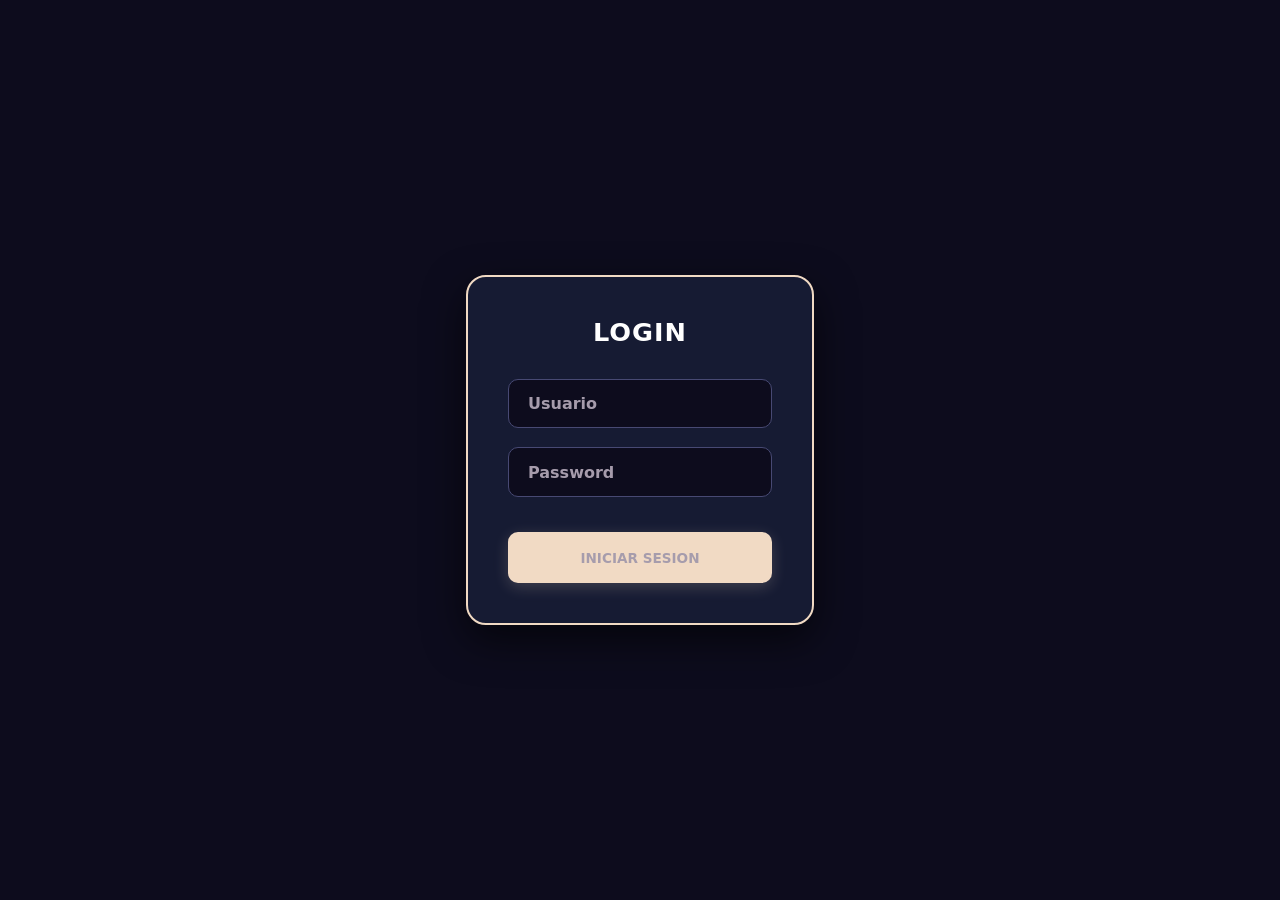
<file: index.html>
<!DOCTYPE html>
<html lang="en">
<head>
    <meta charset="UTF-8">
    <meta name="viewport" content="width=device-width, initial-scale=1.0">
    <title>Document</title>

    <link rel="stylesheet" href="src/components/sections/login/login.css">
</head>
<body>
    <main id="root"></main>
    <script src="index.js" type="module"></script>
</body>
</html>
</file>
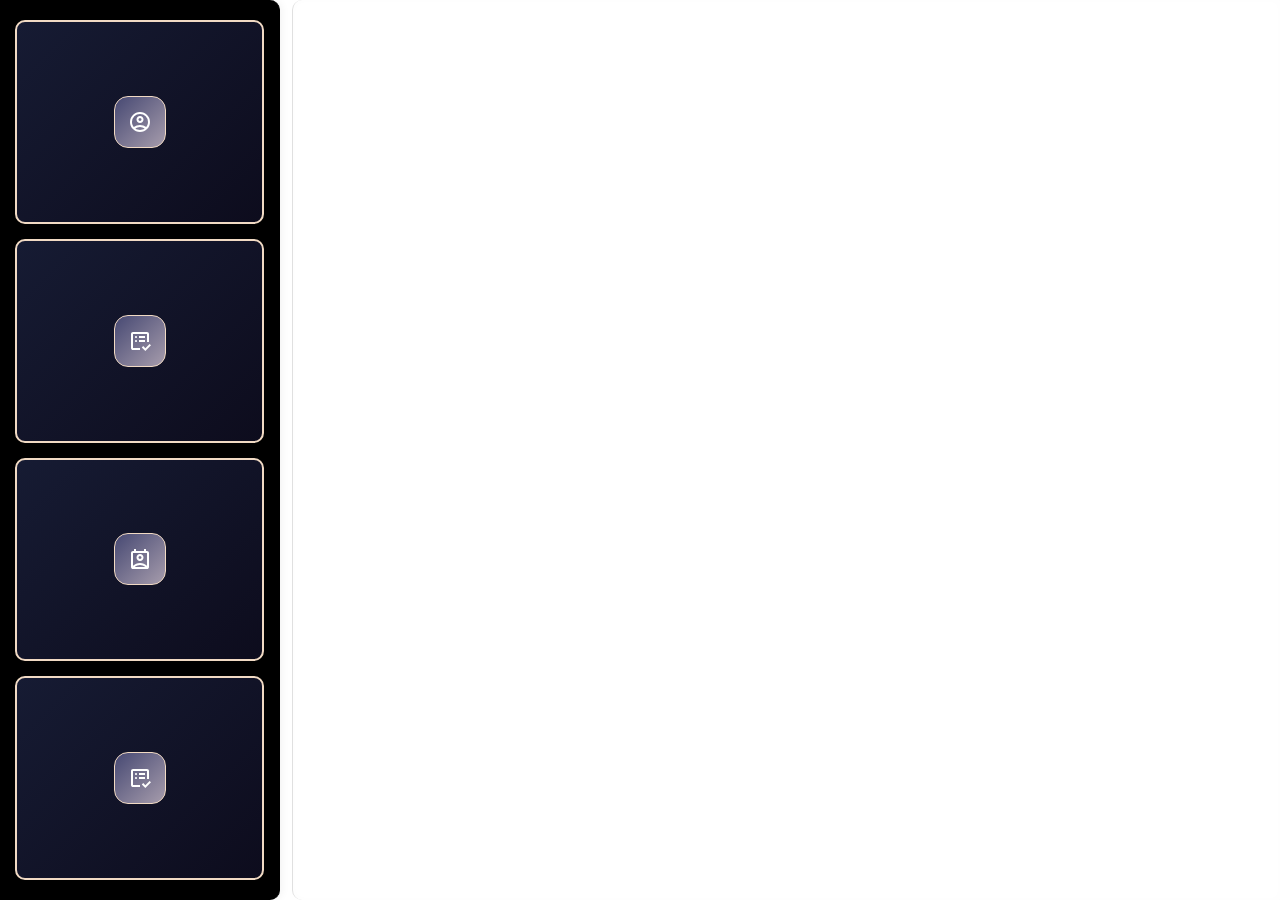
<file: src/app.html>
<!DOCTYPE html>
<html lang="en">
<head>
    <meta charset="UTF-8">
    <meta name="viewport" content="width=device-width, initial-scale=1.0">
    <title>Document</title>
    <link rel="stylesheet" href="app.css">
    <link rel="stylesheet" href="components/common/button/button.css">
    <link rel="stylesheet" href="components/common/itemContacto/intemContacto.css">
    <link rel="stylesheet" href="components/sections/formularioContacto/formulario.css">
    <link rel="stylesheet" href="components/sections/formsTareas/formularioTareas.css">
    <link rel="stylesheet" href="components/common/itemTareas/itemTareas.css">
    <link rel="stylesheet" href="components/sections/detalleContacto/detalleC.css">
</head>
<body>
    <main id="app">
        <nav id="nav"></nav>
        <section id="container"></section>
    </main>

    <script src="app.js" type="module"></script>
</body>
</html>
</file>
<file: src/components/sections/login/login.css>
/* Reset básico */
* {
    box-sizing: border-box;
    font-family: "Poppins", system-ui, sans-serif;
}

/* Fondo general de la app */
body {
    margin: 0;
    height: 100vh;
    background: #0d0c1d; /* El azul ultra oscuro de tu paleta */
    display: flex;
    justify-content: center;
    align-items: center;
}

/* Contenedor login */
.login-container {
    width: 100%;
    max-width: 380px;
    background: #161b33; /* Azul profundo para la tarjeta */
    padding: 2.5rem;
    border-radius: 20px;
    /* Borde beige nítido para que resalte */
    border: 2px solid #f1dac4; 
    box-shadow: 0 15px 40px rgba(0, 0, 0, 0.6);
    display: flex;
    flex-direction: column;
    gap: 1.2rem;
}

/* Título */
.login-container h3 {
    margin: 0 0 0.8rem;
    text-align: center;
    font-weight: 800; /* Negrita extra */
    font-size: 1.6rem;
    color: #ffffff; /* Blanco puro */
    text-transform: uppercase;
    letter-spacing: 1px;
}

/* Inputs */
.login-container input {
    padding: 0.9rem 1.2rem;
    background: #0d0c1d; /* Fondo oscuro para los campos */
    border: 1px solid #474973; /* Borde azul medio */
    border-radius: 10px;
    font-size: 1rem;
    font-weight: 600; /* Texto interno en negrita */
    color: #ffffff; /* Lo que escribes sale blanco */
    transition: all 0.3s ease;
}

.login-container input::placeholder {
    color: #a69cac; /* Gris lila para el placeholder */
}

.login-container input:focus {
    outline: none;
    border-color: #f1dac4; /* Al dar click brilla en beige */
    box-shadow: 0 0 10px rgba(241, 218, 196, 0.2);
    background: #161b33; /* Cambia ligeramente el fondo */
}

/* Botón de Acción */
.login-container button {
    margin-top: 1rem;
    padding: 1rem;
    border: none;
    border-radius: 10px;
    background: #f1dac4; /* El botón es el protagonista en Beige */
    color: #0d0c1d; /* Texto oscuro sobre fondo claro */
    font-size: 1rem;
    font-weight: 800; /* Negrita máxima */
    text-transform: uppercase;
    cursor: pointer;
    transition: all 0.3s ease;
    box-shadow: 0 4px 15px rgba(241, 218, 196, 0.2);
}

.login-container button:hover {
    background: #ffffff; /* Se vuelve blanco puro al pasar el mouse */
    transform: translateY(-2px);
    box-shadow: 0 6px 20px rgba(255, 255, 255, 0.3);
}

.login-container button:active {
    transform: scale(0.96);
}

/* Enlace de "olvidé mi contraseña" o similar si lo tienes */
.login-container a {
    color: #a69cac;
    text-align: center;
    font-size: 0.85rem;
    text-decoration: none;
    font-weight: 600;
    transition: color 0.2s;
}

.login-container a:hover {
    color: #f1dac4;
}
</file>
<file: src/app.css>
* {
    margin: 0;
    padding: 0;
    box-sizing: border-box;
}

html, body {
    width: 100%;
    height: 100%;
    font-family: 'Inter', 'Segoe UI', Arial, sans-serif;
    background-color: #ffffff;
    color: #ffffff;
}

#app {
    display: grid;
    grid-template-columns: 280px 1fr;
    height: 100vh;
    gap: 12px;
}

/* Sidebar / nav */
#nav {
    height: 100vh;
    border-right: 1px solid #000000;
    background-color: #000000;
    overflow-y: auto;
    padding: 20px 15px;
    display: flex;
    flex-direction: column;
    gap: 15px;
    box-shadow: 2px 0 8px rgba(0,0,0,0.05);
    border-radius: 0 10px 10px 0;
}

/* Botones en nav */
#nav .button {
    flex: 1 1 120px;
    display: flex;
    flex-direction: column;
    align-items: center;
    justify-content: center;
    gap: 6px;
    padding: 12px;
    background-color: #f9fafb;
    border-radius: 10px;
    cursor: pointer;
    transition: all 0.25s ease;
    font-weight: 500;
    color: #374151;
    box-shadow: 0 2px 4px rgba(0,0,0,0.05);
}

#nav .button img {
    width: 24px;
    height: 24px;
}

#nav .button:hover {
    background-color: #e5e7eb;
    transform: translateY(-2px);
    box-shadow: 0 6px 15px rgba(0,0,0,0.08);
}

/* Container principal */
#container {
    height: 100vh;
    overflow-y: auto;
    padding: 25px;
    background-color: #ffffff;
    border-left: 1px solid #e0e0e0;
    border-radius: 10px 0 0 10px;
    box-shadow: inset 0 0 10px rgba(0,0,0,0.01);
}

/* Scrollbars */
#container::-webkit-scrollbar,
#nav::-webkit-scrollbar {
    width: 6px;
}

#container::-webkit-scrollbar-thumb,
#nav::-webkit-scrollbar-thumb {
    background-color: rgba(0,0,0,0.15);
    border-radius: 3px;
}

/* --- Responsive: tablets y móviles --- */
@media (max-width: 1024px) {
    #app {
        grid-template-columns: 1fr;
        grid-template-rows: auto 1fr;
        height: auto;
    }

    #nav {
        flex-direction: row;
        flex-wrap: wrap;
        height: auto;
        width: 100%;
        border-right: none;
        border-bottom: 1px solid #e0e0e0;
        padding: 12px 8px;
        gap: 8px;
        justify-content: flex-start;
        border-radius: 0;
        box-shadow: none;
    }

    #container {
        height: auto;
        min-height: 400px;
        border-left: none;
        padding: 20px;
        border-radius: 0;
    }

    #nav .button {
        flex: 1 1 100px;
        font-size: 14px;
        padding: 10px;
    }
}
</file>
<file: src/components/common/button/button.css>
.button {
    display: flex;
    align-items: center;
    justify-content: center; /* Centra el icono en el espacio largo */
    gap: 0; /* Ya no hay espacio necesario porque no hay texto */

    /* Mantenemos el tamaño original de padding para que se vea como antes */
    padding: 1.1rem 1.6rem; 
    border-radius: 18px;

    background: linear-gradient(
        135deg,
        #161b33,
        #0d0c1d
    );

    border: 2px solid #f1dac4;
    cursor: pointer;
    user-select: none;
    transition: all 0.2s ease;
    
    /* Mantenemos la sombra original */
    box-shadow: 0 8px 24px rgba(241, 218, 196, 0.1);
}

.button:hover {
    transform: translateY(-2px);
    background: linear-gradient(
        135deg,
        #474973,
        #161b33
    );
    box-shadow: 0 14px 32px rgba(241, 218, 196, 0.2);
}

/* El contenedor del icono se queda igual para no deformarlo */
.button-image {
    width: 52px;
    height: 52px;
    display: flex;
    align-items: center;
    justify-content: center;

    background: linear-gradient(
        135deg,
        #474973,
        #a69cac
    );

    border-radius: 14px;
    border: 1px solid #f1dac4;
}

.button-image img {
    width: 24px;
    height: 24px;
    filter: brightness(0) invert(1);
}

/* Ocultamos el texto */
.button-text {
    display: none;
}
</file>
<file: src/components/common/itemContacto/intemContacto.css>
/* Contenedor de la lista */
.lista-contactos {
    background-color: #0d0c1d; 
    padding: 20px;
}

.item-contacto {
    display: flex;
    align-items: center;
    gap: 16px;
    padding: 15px 20px;
    border-radius: 12px;
    margin-bottom: 12px;
    
    /* CAMBIO: Usamos el azul más claro de tu paleta para el fondo */
    background: #474973; 
    
    /* Mantenemos el borde beige nítido */
    border: 1px solid #f1dac4; 
    
    transition: all 0.2s ease;
    cursor: pointer;
    box-shadow: 0 4px 12px rgba(0, 0, 0, 0.5);
}

.item-contacto:hover {
    /* Un tono un poco más claro al pasar el mouse para dar feedback */
    background: #5a5d8a; 
    transform: scale(1.01);
    box-shadow: 0 0 20px rgba(241, 218, 196, 0.2);
}

/* Imagen / avatar */
.item-contacto img {
    width: 45px;
    height: 45px;
    border-radius: 50%;
    object-fit: cover;
    border: 2px solid #ffffff; 
    background: #0d0c1d;
    padding: 2px;
}

/* Contenedor de texto */
.item-contacto .info-contacto {
    display: flex;
    flex-direction: column;
    gap: 2px;
}

/* Nombre: BLANCO PURO Y NEGRITA EXTRA */
.contacto-nombre {
    margin: 0;
    font-size: 16px;
    font-weight: 800; 
    color: #ffffff !important; 
    text-shadow: 1px 1px 4px rgba(0, 0, 0, 0.6); /* Sombra para mayor profundidad */
    letter-spacing: 0.3px;
}

/* Teléfono: Usamos el Beige claro para que se vea premium y legible */
.contacto-telefono {
    margin: 0;
    font-size: 14px;
    font-weight: 700; 
    color: #f1dac4 !important; /* Beige de la paleta */
}/* Contenedor de la lista */
.lista-contactos {
    background-color: #0d0c1d; 
    padding: 20px;
}

.item-contacto {
    display: flex;
    align-items: center;
    gap: 16px;
    padding: 15px 20px;
    border-radius: 12px;
    margin-bottom: 12px;
    
    /* CAMBIO: Usamos el azul más claro de tu paleta para el fondo */
    background: #474973; 
    
    /* Mantenemos el borde beige nítido */
    border: 1px solid #f1dac4; 
    
    transition: all 0.2s ease;
    cursor: pointer;
    box-shadow: 0 4px 12px rgba(0, 0, 0, 0.5);
}

.item-contacto:hover {
    /* Un tono un poco más claro al pasar el mouse para dar feedback */
    background: #5a5d8a; 
    transform: scale(1.01);
    box-shadow: 0 0 20px rgba(241, 218, 196, 0.2);
}

/* Imagen / avatar */
.item-contacto img {
    width: 45px;
    height: 45px;
    border-radius: 50%;
    object-fit: cover;
    border: 2px solid #ffffff; 
    background: #0d0c1d;
    padding: 2px;
}

/* Contenedor de texto */
.item-contacto .info-contacto {
    display: flex;
    flex-direction: column;
    gap: 2px;
}

/* Nombre: BLANCO PURO Y NEGRITA EXTRA */
.contacto-nombre {
    margin: 0;
    font-size: 16px;
    font-weight: 800; 
    color: #ffffff !important; 
    text-shadow: 1px 1px 4px rgba(0, 0, 0, 0.6); /* Sombra para mayor profundidad */
    letter-spacing: 0.3px;
}

/* Teléfono: Usamos el Beige claro para que se vea premium y legible */
.contacto-telefono {
    margin: 0;
    font-size: 14px;
    font-weight: 700; 
    color: #f1dac4 !important; /* Beige de la paleta */
}
</file>
<file: src/components/sections/formularioContacto/formulario.css>
/* Formulario */
.form-contacto {
    display: flex;
    flex-direction: column;
    gap: 1rem;
    padding: 1.5rem 1.8rem;
    border-radius: 16px;
    background: linear-gradient(135deg, #ffffff, #f1f5ff);
    border: 1px solid rgba(59, 130, 246, 0.2);
    box-shadow: 0 6px 20px rgba(59, 130, 246, 0.12);
    max-width: 360px;
    margin: 1rem auto;
    transition: transform 0.15s ease, box-shadow 0.2s ease;
}

.form-contacto:hover {
    transform: translateY(-2px);
    box-shadow: 0 12px 28px rgba(59, 130, 246, 0.22);
}

/* Título */
.form-contacto h3 {
    margin: 0;
    font-size: 1.4rem;
    font-weight: 600;
    color: #1e293b;
    text-align: center;
}

/* Inputs */
.input-contacto {
    padding: 0.8rem 1rem;
    border-radius: 14px;
    border: 1px solid #cbd5e1;
    font-size: 0.95rem;
    outline: none;
    transition: border 0.2s, box-shadow 0.2s;
}

.input-contacto:focus {
    border-color: #3b82f6;
    box-shadow: 0 0 8px rgba(59, 130, 246, 0.25);
}

/* Botón agregar */
.btn-agregar {
    padding: 0.9rem 1rem;
    border-radius: 16px;
    border: none;
    background: linear-gradient(135deg, #3b82f6, #6366f1);
    color: #fff;
    font-size: 1rem;
    font-weight: 500;
    cursor: pointer;
    transition: transform 0.15s ease, box-shadow 0.2s ease;
}

.btn-agregar:hover {
    transform: translateY(-2px);
    box-shadow: 0 6px 18px rgba(59, 130, 246, 0.3);
}

.btn-agregar:active {
    transform: scale(0.97);
}
</file>
<file: src/components/sections/formsTareas/formularioTareas.css>
/* Reset básico */
* {
    box-sizing: border-box;
    font-family: "Inter", system-ui, -apple-system, BlinkMacSystemFont, sans-serif;
}

/* Contenedor del formulario */
.form-tareas {
    max-width: 420px;
    margin: 40px auto;
    padding: 28px 24px;
    background: #ffffff;
    border-radius: 16px;
    box-shadow: 0 8px 20px rgba(0, 0, 0, 0.06);
    display: flex;
    flex-direction: column;
    gap: 16px;
    transition: box-shadow 0.2s ease;
}

.form-tareas:hover {
    box-shadow: 0 12px 28px rgba(0, 0, 0, 0.08);
}

/* Inputs */
.input-tarea {
    width: 100%;
    padding: 14px 16px;
    border-radius: 10px;
    border: 1px solid #d1d5db; /* gris suave */
    font-size: 15px;
    background-color: #f9fafb; /* fondo claro */
    transition: border-color 0.2s ease, box-shadow 0.2s ease, background 0.2s ease;
}

.input-tarea::placeholder {
    color: #9ca3af; 
}

/* Focus elegante */
.input-tarea:focus {
    outline: none;
    border-color: #3b82f6; /* azul moderno */
    background-color: #ffffff;
    box-shadow: 0 0 0 3px rgba(59, 130, 246, 0.15);
}

/* Botón */
.btn-agregar {
    margin-top: 8px;
    padding: 14px;
    border-radius: 10px;
    border: none;
    background: black;
    color: #ffffff;
    font-size: 15px;
    font-weight: 600;
    cursor: pointer;
    transition: background 0.2s ease, transform 0.1s ease, box-shadow 0.15s ease;
}

/* Hover del botón */
.btn-agregar:hover {
    background: darkslategrey;
    box-shadow: 0 6px 20px rgba(59, 130, 246, 0.3);
}

/* Click */
.btn-agregar:active {
    transform: scale(0.98);
}

/* Clase hidden */
.hidden {
    display: none;
}

/* Opcional: sección de tareas */
.tareas {
    max-width: 900px;
    margin: 0 auto;
    padding: 20px;
    display: flex;
    flex-direction: column;
    gap: 12px;
}

/* Inputs y botón más responsivos para móviles */
@media (max-width: 768px) {
    .form-tareas {
        margin: 24px 16px;
        padding: 20px;
    }

    .input-tarea {
        padding: 12px 14px;
        font-size: 14px;
    }

    .btn-agregar {
        padding: 12px;
        font-size: 14px;
    }
}
</file>
<file: src/components/common/itemTareas/itemTareas.css>
.tareas {
    display: flex;
    flex-direction: column;
    gap: 12px;
    padding: 20px;
}

.item-tarea {
    display: flex;
    align-items: center;
    gap: 16px;
    padding: 14px 18px;
    border-radius: 10px;
    border-left: 4px solid transparent;
    background: #ffffff;
    box-shadow: 0 2px 6px rgba(0,0,0,0.04);
    transition: all 0.25s ease;
    font-family: 'Inter', 'Segoe UI', sans-serif;
}

.item-tarea:hover {
    background: #f9fafb;
    box-shadow: 0 4px 12px rgba(0,0,0,0.08);
}

.item-tarea img.icon-importancia {
    width: 36px;
    height: 36px;
    object-fit: contain;
}

.item-tarea h3 {
    font-size: 16px;
    font-weight: 600;
    color: #111827;
    margin: 0;
}

.item-tarea p {
    font-size: 14px;
    color: #6b7280;
    margin: 0;
    line-height: 1.5;
}

/* Estado de la tarea a la derecha */
.estado-container {
    margin-left: auto;
    display: flex;
    align-items: center;
    gap: 8px;
}

.estado-container span {
    font-size: 13px;
    font-weight: 500;
    color: #374151;
}

/* Colores según estado */
.item-tarea.tarea-importante {
    border-left-color: #ef4444;
    background: #fff5f5;
}

.item-tarea.tarea-hecha {
    border-left-color: #22c55e;
    background: #f0fdf4;
}

.item-tarea.tarea-pendiente {
    border-left-color: #3b82f6;
    background: #eff6ff;
}

.item-tarea.tarea-importante h3 { color: #b91c1c; }
.item-tarea.tarea-hecha h3 { color: #166534; }
.item-tarea.tarea-pendiente h3 { color: #1e3a8a; }

/* Botones editar/eliminar */
.btn-container {
    display: flex;
    gap: 8px;
    margin-left: auto;
}

.btn-editar, .btn-eliminar {
    padding: 6px 12px;
    font-size: 13px;
    border: none;
    border-radius: 6px;
    cursor: pointer;
    font-weight: 500;
    transition: all 0.2s ease;
}

.btn-editar { 
    background: #fcd34d; 
    color: #78350f; 
}

.btn-editar:hover {
    background: #fbbf24;
}

.btn-eliminar {  
    background: #f87171; 
    color: #7f1d1d; 
}

.btn-eliminar:hover {
    background: #ef4444;
}

/* Responsive ajustes */
@media (max-width: 768px) {
    .item-tarea {
        flex-direction: column;
        align-items: flex-start;
        padding: 12px 14px;
    }

    .estado-container, .btn-container {
        margin-left: 0;
        margin-top: 8px;
    }
}
</file>
<file: src/components/sections/detalleContacto/detalleC.css>
.detalle-contacto {
    max-width: 600px;
    margin: 40px auto;
    padding: 24px;
    border-radius: 12px;
    background-color: #f9fafb;
    box-shadow: 0 4px 16px rgba(0, 0, 0, 0.1);
    display: flex;
    gap: 24px;
    align-items: center;
}

.detalle-contacto img {
    width: 120px;
    height: 120px;
    object-fit: cover;
    border-radius: 50%;
    border: 3px solid #3b82f6;
}

.detalle-contacto .detalle-info {
    display: flex;
    flex-direction: column;
    gap: 12px;
    flex: 1;
}

.detalle-contacto h2 {
    font-size: 24px;
    color: #1f2937;
    margin: 0 0 8px 0;
}

.detalle-contacto p {
    font-size: 16px;
    color: #374151;
    margin: 0;
}

.detalle-contacto p strong {
    color: #111827;
}

.btn-volver {
    align-self: start;
    padding: 10px 20px;
    font-size: 14px;
    background-color: #3b82f6;
    color: white;
    border: none;
    border-radius: 8px;
    cursor: pointer;
    transition: background-color 0.2s ease;
}

.btn-volver:hover {
    background-color: #2563eb;
}

@media (max-width: 768px) {
    .detalle-contacto {
        flex-direction: column;
        align-items: center;
        padding: 16px;
        margin: 20px;
    }

    .detalle-contacto img {
        width: 100px;
        height: 100px;
    }

    .detalle-contacto h2 {
        font-size: 20px;
    }

    .detalle-contacto p {
        font-size: 14px;
    }

    .btn-volver {
        padding: 8px 16px;
        font-size: 13px;
    }
}
</file>
